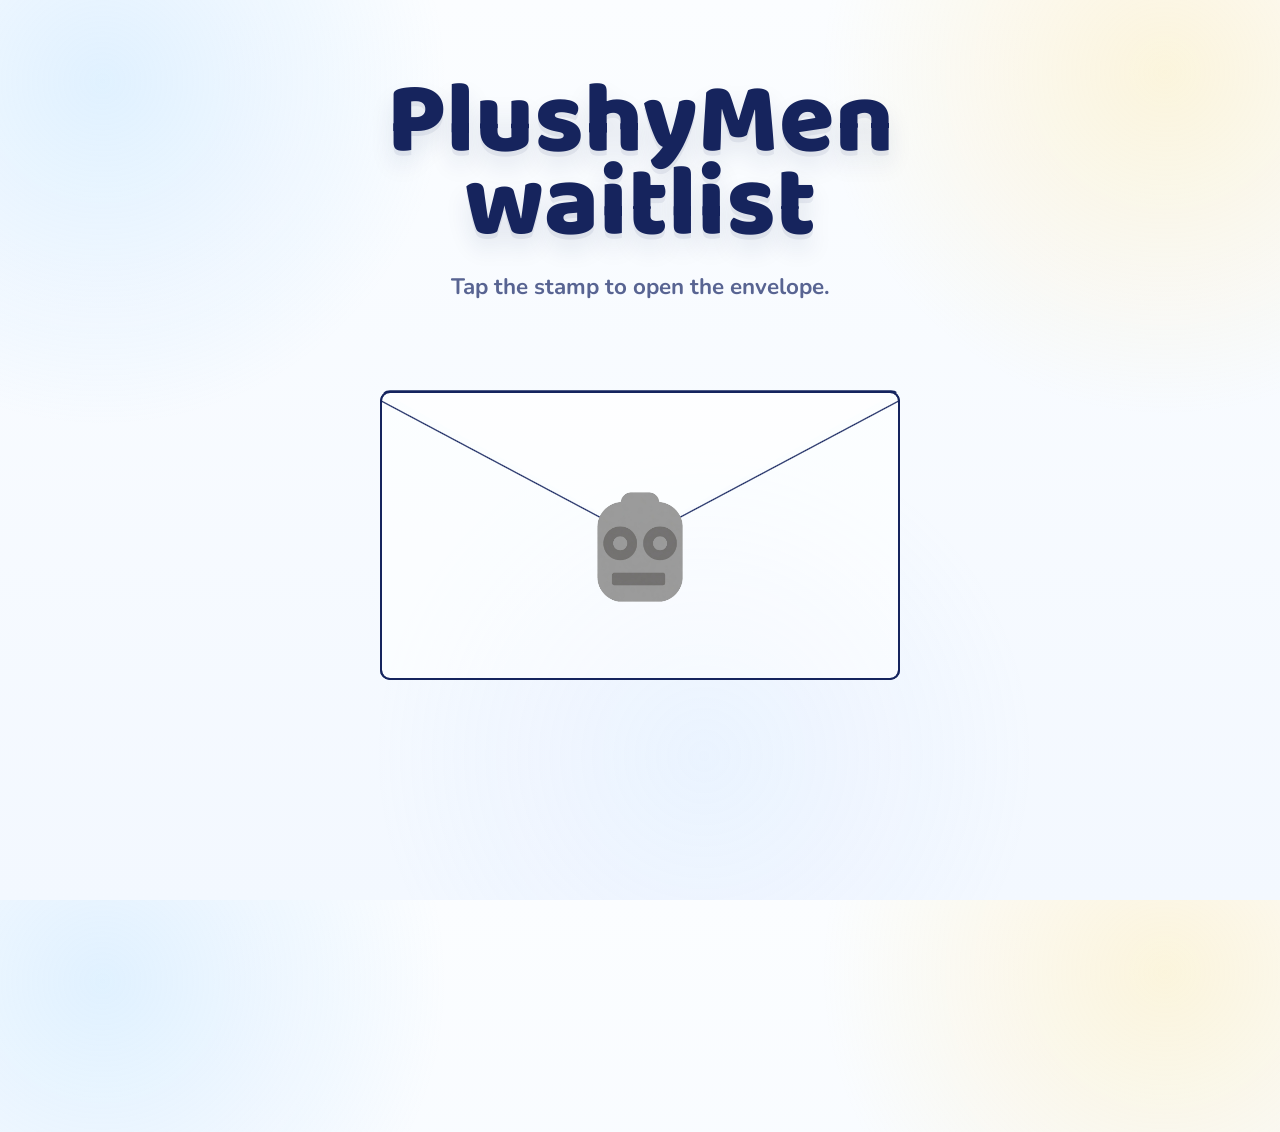
<file: index.html>
<!DOCTYPE html>
<html lang="en">
<head>
  <meta charset="UTF-8">
  <meta name="viewport" content="width=device-width, initial-scale=1.0">
  <title>PlushyMen Waitlist</title>
  <meta
    name="description"
    content="Join the PlushyMen waitlist for early access to plush LittleMen collectibles."
  >
  <link rel="preconnect" href="https://fonts.googleapis.com">
  <link rel="preconnect" href="https://fonts.gstatic.com" crossorigin>
  <link
    href="https://fonts.googleapis.com/css2?family=Baloo+2:wght@600;700;800&family=Nunito:wght@500;700;800&display=swap"
    rel="stylesheet"
  >
  <link rel="stylesheet" href="style.css">
</head>
<body class="waitlist-mode">
  <div class="ambient" aria-hidden="true">
    <span class="ambient-shape ambient-shape--block"></span>
    <span class="ambient-shape ambient-shape--capsule"></span>
    <span class="ambient-shape ambient-shape--spark"></span>
    <span class="ambient-dot ambient-dot--blue"></span>
    <span class="ambient-dot ambient-dot--yellow"></span>
    <span class="ambient-dot ambient-dot--pink"></span>
  </div>

  <main class="waitlist-page" aria-labelledby="waitlist-title">
    <section class="mail-stage" data-waitlist-stage>
      <div class="mail-copy">
        <h1 id="waitlist-title">PlushyMen waitlist</h1>
        <p>Tap the stamp to open the envelope.</p>
      </div>

      <div class="envelope" aria-live="polite">
        <div class="envelope__back"></div>
        <form class="plushy-form" data-plushy-form>
          <h2>Join the PlushyMen list</h2>

          <label class="waitlist-field">
            <span>Email</span>
            <input name="email" type="email" autocomplete="email" placeholder="you@example.com" required>
          </label>

          <fieldset class="waitlist-group">
            <legend>Would you buy Plushy LittleMen?</legend>
            <label><input type="radio" name="would_buy" value="Yes" required><span>Yes</span></label>
            <label><input type="radio" name="would_buy" value="Maybe"><span>Maybe</span></label>
          </fieldset>

          <fieldset class="waitlist-group">
            <legend>Preferred size</legend>
            <label><input type="radio" name="preferred_size" value="12 inch" required><span>12 inch</span></label>
            <label><input type="radio" name="preferred_size" value="15 inch"><span>15 inch</span></label>
            <label><input type="radio" name="preferred_size" value="20 inch"><span>20 inch</span></label>
          </fieldset>

          <fieldset class="waitlist-group">
            <legend>Price comfort</legend>
            <label><input type="radio" name="price_comfort" value="$39" required><span>$39</span></label>
            <label><input type="radio" name="price_comfort" value="$49"><span>$49</span></label>
            <label><input type="radio" name="price_comfort" value="$59"><span>$59</span></label>
            <label><input type="radio" name="price_comfort" value="$69"><span>$69</span></label>
          </fieldset>

          <label class="waitlist-field">
            <span>Favorite LittleMen character/name</span>
            <input name="favorite_character" type="text" placeholder="LittleRobot, LittleNinja, your idea...">
          </label>

          <label class="waitlist-field">
            <span>Parent/guardian email if under 18</span>
            <input name="guardian_email" type="email" autocomplete="email" placeholder="guardian@example.com">
          </label>

          <button class="button button--primary" type="submit">Submit</button>
          <p class="waitlist-note" data-waitlist-status>We will only use this for PlushyMen updates.</p>
        </form>
        <div class="envelope__front"></div>
        <button class="stamp-button" type="button" data-open-envelope aria-label="Open the PlushyMen waitlist envelope">
          <img src="assets/plushymen-stamp.png" alt="">
        </button>
      </div>
    </section>
  </main>

  <div class="app-shell">
    <header class="top-nav">
      <button class="brand-lockup" data-page-target="home" aria-label="LittleMenToys Home">
        <span class="brand-lockup__badge">
          <img data-app-logo-src="assets/littlemen-logo.png" alt="LittleMen logo">
        </span>
        <span class="brand-lockup__text">
          <strong>LittleMenToys</strong>
          <small>Collect. Pose. Fidget. Unlock.</small>
        </span>
      </button>

      <nav class="nav-pills" aria-label="Primary">
        <button class="nav-pill active" data-page-target="home">
          <span class="nav-pill__icon" data-icon="home"></span>
          <span>Home</span>
        </button>
        <button class="nav-pill" data-page-target="shop">
          <span class="nav-pill__icon" data-icon="shop"></span>
          <span>Shop</span>
        </button>
        <button class="nav-pill" data-page-target="collection">
          <span class="nav-pill__icon" data-icon="collection"></span>
          <span>Collection</span>
        </button>
        <button class="nav-pill" data-page-target="locker">
          <span class="nav-pill__icon" data-icon="locker"></span>
          <span>Locker</span>
        </button>
      </nav>

      <button class="nav-cta" data-page-target="locker">
        <span class="nav-cta__icon" data-icon="code"></span>
        <span>Open Locker</span>
      </button>
    </header>

    <main class="pages">
      <section class="page active" id="home" aria-labelledby="home-title">
        <section class="panel hero-panel">
          <div class="hero-copy">
            <span class="chip chip--blue">Premium toy app</span>
            <h1 id="home-title">Meet the LittleMen</h1>
            <p class="hero-copy__text">
              Articulated 3D printed fidget figures with huge personalities. Shop them
              individually, unlock them in your Locker, or take a chance on the Mystery Box.
            </p>
            <div class="hero-actions">
              <button class="button button--primary" data-page-target="shop">Shop LittleMen</button>
              <button class="button button--secondary" data-page-target="locker">Open Locker</button>
            </div>
            <p class="hero-copy__helper">Collect. Pose. Fidget. Unlock.</p>
          </div>

          <div class="hero-visual">
            <article class="hero-card hero-card--robot tilt-a">
              <span class="hero-card__label">Robot</span>
              <div class="hero-card__art" data-character-art="robot"></div>
            </article>
            <article class="hero-card hero-card--duck tilt-b">
              <span class="hero-card__label">Duck</span>
              <div class="hero-card__art" data-character-art="duck"></div>
            </article>
            <article class="hero-card hero-card--ninja tilt-c">
              <span class="hero-card__label">Ninja</span>
              <div class="hero-card__art" data-character-art="ninja"></div>
            </article>
            <article class="hero-card hero-card--dummy tilt-d">
              <span class="hero-card__label">Crash Dummy</span>
              <div class="hero-card__art" data-character-art="crash-dummy"></div>
            </article>
            <article class="hero-card hero-card--mystery tilt-e">
              <span class="hero-card__label">Mystery</span>
              <div class="hero-card__art" data-character-art="mystery-variant"></div>
            </article>
            <article class="hero-card hero-card--box tilt-f">
              <span class="hero-card__label">Mystery Box</span>
              <div class="hero-card__art hero-card__art--box" data-product-art="mystery-box"></div>
            </article>
          </div>
        </section>

        <section class="home-section">
          <div class="section-head section-head--row">
            <div>
              <span class="chip chip--orange">Featured LittleMen</span>
              <h2>Pick your next desk buddy.</h2>
            </div>
            <button class="ghost-button" data-page-target="shop">Browse all toys</button>
          </div>
          <div class="product-grid" id="featuredGrid"></div>
        </section>

        <section class="panel home-section">
          <div class="section-head">
            <span class="chip chip--mint">How it works</span>
            <h2>Simple, physical-to-digital collecting.</h2>
          </div>
          <div class="how-grid" id="howGrid"></div>
        </section>

        <section class="home-section split-feature">
          <article class="panel choice-card">
            <span class="chip chip--blue">Shop Individual LittleMen</span>
            <h2>Pick the exact LittleRobot you want.</h2>
            <p>Choose your favorite articulated figure and unlock it with the included code card.</p>
            <button class="button button--secondary" data-page-target="shop">Shop Figures</button>
          </article>

          <article class="panel choice-card choice-card--mystery">
            <span class="chip chip--gold">Mystery Box</span>
            <h2>Open a surprise box.</h2>
            <p>Try for a secret variant not sold individually and reveal a hidden LittleRobot.</p>
            <button class="button button--primary" data-page-target="shop">Explore Mystery Box</button>
          </article>
        </section>

        <section class="home-section">
          <div class="section-head">
            <span class="chip chip--pink">Best picks</span>
            <h2>Fan favorites on the shelf right now.</h2>
          </div>
          <div class="favorites-grid" id="favoritesGrid"></div>
        </section>

        <section class="panel cta-panel">
          <div>
            <span class="chip chip--yellow">Your collection starts here</span>
            <h2>Ready to build your LittleMen collection?</h2>
            <p>Shop figures, try the Mystery Box, and unlock every LittleRobot you bring home.</p>
          </div>
          <div class="cta-panel__actions">
            <button class="button button--primary" data-page-target="shop">Shop Toys</button>
            <button class="button button--secondary" data-page-target="locker">Open Locker</button>
          </div>
        </section>
      </section>

      <section class="page" id="shop" aria-labelledby="shop-title">
        <section class="panel shop-hero">
          <div class="shop-hero__copy">
            <div class="section-head section-head--wide">
              <span class="chip chip--orange">Shop LittleMen</span>
              <h1 id="shop-title">Shop LittleMen</h1>
              <p>Collect articulated 3D printed fidget figures made for posing, collecting, and stress relief.</p>
            </div>
            <div class="shop-hero__badges">
              <span class="mini-pill mini-pill--blue">3D Printed</span>
              <span class="mini-pill mini-pill--mint">Articulated</span>
              <span class="mini-pill mini-pill--orange">Secret Code Card</span>
              <span class="mini-pill mini-pill--purple">Mystery Box Available</span>
            </div>
          </div>
          <div class="shop-hero__visual">
            <article class="shop-mini-tile shop-mini-tile--robot">
              <div class="shop-mini-tile__art" data-character-art="robot"></div>
            </article>
            <article class="shop-mini-tile shop-mini-tile--duck">
              <div class="shop-mini-tile__art" data-character-art="duck"></div>
            </article>
            <article class="shop-mini-tile shop-mini-tile--box">
              <div class="shop-mini-tile__art" data-product-art="mystery-box"></div>
            </article>
            <article class="shop-mini-tile shop-mini-tile--mystery">
              <div class="shop-mini-tile__art" data-character-art="mystery-variant"></div>
            </article>
          </div>
        </section>
        <div class="filter-row" id="shopFilters" aria-label="Shop filters"></div>
        <div class="product-grid" id="shopGrid"></div>
      </section>

      <section class="page" id="collection" aria-labelledby="collection-title">
        <div class="section-head section-head--wide">
          <span class="chip chip--violet">LittleMen Collection</span>
          <h1 id="collection-title">LittleMen Collection</h1>
          <p>See the LittleMen lineup and discover what you still need for your shelf.</p>
        </div>

        <div class="stats-grid" id="statsGrid"></div>

        <section class="panel">
          <div class="section-head section-head--row">
            <div>
              <span class="chip chip--blue">Collection board</span>
              <h2>Owned, locked, and waiting for the shelf.</h2>
            </div>
            <div class="filter-row" id="collectionFilters" aria-label="Collection filters"></div>
          </div>
          <div class="collection-grid" id="collectionGrid"></div>
        </section>

        <section class="collection-bottom">
          <article class="panel">
            <div class="section-head">
              <span class="chip chip--charcoal">Secret Variants</span>
              <h2>Hidden Mystery Box pulls.</h2>
            </div>
            <div class="secret-grid" id="secretGrid"></div>
          </article>

          <article class="panel">
            <div class="section-head">
              <span class="chip chip--mint">Shelf view</span>
              <h2>Not owned yet</h2>
            </div>
            <div class="shelf-grid" id="shelfGrid"></div>
          </article>
        </section>
      </section>

      <section class="page" id="locker" aria-labelledby="locker-title">
        <div class="section-head section-head--wide">
          <span class="chip chip--gold">My LittleMen Locker</span>
          <h1 id="locker-title">My LittleMen Locker</h1>
          <p>Enter the code from your LittleMen package to unlock your digital collection.</p>
        </div>

        <div class="locker-layout">
          <aside class="panel unlock-panel">
            <div class="unlock-panel__head">
            <span class="unlock-panel__icon" data-icon="code"></span>
            <div>
                <h2>Unlock LittleRobot</h2>
                <p>Use your code card.</p>
            </div>
            </div>

            <label class="field-label" for="codeInput">Secret code</label>
            <div class="unlock-row">
              <input
                id="codeInput"
                class="code-input"
                type="text"
                autocomplete="off"
                spellcheck="false"
                placeholder="LMT-ROBOT-8K29"
              >
              <button id="unlockButton" class="button button--primary">Unlock LittleRobot</button>
            </div>

            <div class="unlock-actions">
              <button id="scanButton" class="ghost-button">
                <span class="ghost-button__icon" data-icon="code"></span>
                <span>Scan Code</span>
              </button>
            </div>

            <div id="lockerStatus" class="status-card" role="status" aria-live="polite">
              Your Locker is waiting.
            </div>
          </aside>

          <div class="locker-dashboard">
            <article class="panel">
              <div class="section-head section-head--row">
                <div>
                  <span class="chip chip--blue">My Unlocked LittleMen</span>
                  <h2>Unlocked and ready to pose.</h2>
                </div>
                <div class="filter-row" id="lockerFilters" aria-label="Locker filters"></div>
              </div>
              <div class="locker-grid" id="unlockedGrid"></div>
            </article>

            <div class="locker-split">
              <article class="panel">
                <div class="section-head">
                  <span class="chip chip--charcoal">Locked LittleMen</span>
                  <h2>Still waiting in the dark.</h2>
                </div>
                <div class="locker-grid locker-grid--locked" id="lockedGrid"></div>
              </article>

              <article class="panel">
                <div class="section-head">
                  <span class="chip chip--violet">Badges</span>
                  <h2>Minimal collector markers.</h2>
                </div>
                <div class="badge-grid" id="badgeGrid"></div>
              </article>
            </div>

            <article class="panel">
              <div class="section-head">
                <span class="chip chip--mint">Secret Variants</span>
                <h2>Mystery Box exclusives</h2>
              </div>
              <div class="secret-grid" id="lockerSecretGrid"></div>
            </article>
          </div>
        </div>
      </section>
    </main>

    <nav class="tab-bar" aria-label="Mobile">
      <button class="tab-bar__item active" data-page-target="home">
        <span class="tab-bar__icon" data-icon="home"></span>
        <small>Home</small>
      </button>
      <button class="tab-bar__item" data-page-target="shop">
        <span class="tab-bar__icon" data-icon="shop"></span>
        <small>Shop</small>
      </button>
      <button class="tab-bar__item" data-page-target="collection">
        <span class="tab-bar__icon" data-icon="collection"></span>
        <small>Collection</small>
      </button>
      <button class="tab-bar__item" data-page-target="locker">
        <span class="tab-bar__icon" data-icon="locker"></span>
        <small>Locker</small>
      </button>
    </nav>
  </div>

  <div id="confettiLayer" class="confetti-layer" aria-hidden="true"></div>

  <div id="unlockModal" class="unlock-modal hidden" aria-hidden="true">
    <div class="unlock-modal__card">
      <span class="chip chip--yellow">New unlock</span>
      <div id="unlockModalArt" class="unlock-modal__art"></div>
      <h2 id="unlockModalTitle">LittleRobot unlocked!</h2>
      <p id="unlockModalText">He’s now in your Locker.</p>
      <button id="closeModalButton" class="button button--primary">Awesome</button>
    </div>
  </div>

  <script src="script.js"></script>
</body>
</html>
</file>
<file: style.css>
:root {
  --bg: #f6f7fb;
  --panel: rgba(255, 255, 255, 0.97);
  --panel-soft: #fbfcff;
  --ink: #243055;
  --ink-soft: #66719a;
  --line: #32406f;
  --line-soft: rgba(50, 64, 111, 0.16);
  --blue: #78c4ff;
  --blue-soft: #e7f5ff;
  --yellow: #ffd86b;
  --yellow-soft: #fff5d3;
  --pink: #ff90b5;
  --pink-soft: #ffe6ef;
  --green: #92dda0;
  --green-soft: #e8fbe8;
  --violet: #a69bff;
  --violet-soft: #eeebff;
  --orange: #ffbb7d;
  --orange-soft: #ffefd9;
  --gold: #ffc94d;
  --gold-soft: #fff2c6;
  --turquoise: #69dfd1;
  --turquoise-soft: #dcfffa;
  --rainbow-strip: linear-gradient(90deg, #78c4ff 0%, #69dfd1 24%, #92dda0 46%, #ffd86b 68%, #ff90b5 100%);
  --charcoal: #161c33;
  --shadow: 0 24px 46px rgba(31, 44, 92, 0.1);
  --shadow-soft: 0 14px 28px rgba(31, 44, 92, 0.1);
  --radius-xl: 34px;
  --radius-lg: 26px;
  --radius-md: 20px;
  --radius-sm: 16px;
}

* {
  box-sizing: border-box;
}

html {
  scroll-behavior: smooth;
}

body {
  margin: 0;
  min-height: 100vh;
  font-family: "Nunito", sans-serif;
  color: var(--ink);
  background:
    radial-gradient(circle at 10% 8%, rgba(120, 196, 255, 0.24), transparent 18%),
    radial-gradient(circle at 84% 12%, rgba(255, 216, 107, 0.24), transparent 18%),
    radial-gradient(circle at 68% 88%, rgba(255, 144, 181, 0.18), transparent 22%),
    radial-gradient(circle at 30% 58%, rgba(105, 223, 209, 0.12), transparent 18%),
    linear-gradient(180deg, #fcfcff 0%, #f3f7ff 100%);
  overflow-x: hidden;
}

button,
input {
  font: inherit;
}

button {
  border: 0;
  background: none;
  cursor: pointer;
}

.hidden {
  display: none !important;
}

.ambient {
  position: fixed;
  inset: 0;
  pointer-events: none;
  overflow: hidden;
  z-index: 0;
}

.ambient-shape,
.ambient-dot {
  position: absolute;
  display: block;
  animation: float 8s ease-in-out infinite;
}

.ambient-shape--block {
  left: 7%;
  top: 16%;
  width: 52px;
  height: 52px;
  border: 3px solid var(--line);
  border-radius: 16px;
  background: linear-gradient(180deg, #ffffff, #dcf3ff);
  transform: rotate(-12deg);
}

.ambient-shape--capsule {
  right: 10%;
  top: 18%;
  width: 78px;
  height: 30px;
  border: 3px solid var(--line);
  border-radius: 999px;
  background: linear-gradient(90deg, var(--pink-soft) 0 34%, var(--yellow-soft) 34% 66%, var(--blue-soft) 66% 100%);
}

.ambient-shape--spark {
  right: 18%;
  bottom: 16%;
  width: 34px;
  height: 34px;
  background: linear-gradient(180deg, #fff1a4, #ffbf5f);
  clip-path: polygon(50% 0%, 62% 34%, 100% 38%, 69% 60%, 79% 100%, 50% 74%, 20% 100%, 31% 60%, 0% 38%, 38% 34%);
}

.ambient::before,
.ambient::after {
  content: "";
  position: absolute;
  inset: auto;
  pointer-events: none;
}

.ambient::before {
  left: 16%;
  top: 38%;
  width: 120px;
  height: 120px;
  border-radius: 28px;
  border: 2px dashed rgba(50, 64, 111, 0.14);
  transform: rotate(12deg);
}

.ambient::after {
  right: 12%;
  bottom: 24%;
  width: 86px;
  height: 18px;
  border-radius: 999px;
  background: rgba(120, 196, 255, 0.14);
  box-shadow: -120px -80px 0 0 rgba(255, 144, 181, 0.1), -220px 20px 0 0 rgba(146, 221, 160, 0.12);
}

.ambient-dot {
  width: 14px;
  height: 14px;
  border-radius: 999px;
}

.ambient-dot--blue {
  left: 20%;
  bottom: 18%;
  background: var(--blue);
  box-shadow: 24px -18px 0 0 rgba(146, 221, 160, 0.9), 92px 12px 0 0 rgba(255, 144, 181, 0.75);
}

.ambient-dot--yellow {
  right: 32%;
  top: 46%;
  background: var(--yellow);
  box-shadow: -56px 30px 0 0 rgba(105, 223, 209, 0.72);
}

.ambient-dot--pink {
  left: 52%;
  top: 10%;
  background: var(--pink);
  box-shadow: 50px 18px 0 0 rgba(120, 196, 255, 0.72);
}

.app-shell {
  position: relative;
  z-index: 1;
  width: min(1240px, calc(100% - 20px));
  margin: 0 auto;
  padding: 14px 0 96px;
}

.waitlist-mode .app-shell,
.waitlist-mode .confetti-layer,
.waitlist-mode .unlock-modal,
.waitlist-mode .ambient {
  display: none !important;
}

.waitlist-mode {
  background:
    radial-gradient(circle at 8% 9%, rgba(150, 208, 255, 0.26), transparent 24%),
    radial-gradient(circle at 91% 8%, rgba(255, 223, 132, 0.28), transparent 24%),
    radial-gradient(circle at 55% 84%, rgba(164, 202, 255, 0.12), transparent 32%),
    linear-gradient(180deg, #fbfdff 0%, #f3f8ff 100%);
}

.waitlist-page {
  position: relative;
  z-index: 1;
  display: grid;
  min-height: 100vh;
  place-items: start center;
  padding: clamp(48px, 9vh, 92px) 16px 40px;
}

.mail-stage {
  display: grid;
  gap: clamp(82px, 10vh, 116px);
  justify-items: center;
  width: min(980px, 100%);
}

.mail-copy {
  display: grid;
  gap: 26px;
  max-width: 760px;
  text-align: center;
  transition: opacity 180ms ease;
}

.mail-copy h1 {
  margin: 0;
  font-family: "Baloo 2", sans-serif;
  color: #16245d;
  font-size: clamp(4.45rem, 7.9vw, 7.5rem);
  font-weight: 800;
  line-height: 0.82;
  letter-spacing: 0;
  text-shadow:
    0 5px 0 rgba(22, 36, 93, 0.07),
    0 14px 24px rgba(22, 36, 93, 0.1);
}

.mail-copy p {
  margin: 0;
  color: #586492;
  font-size: clamp(1.35rem, 1.75vw, 1.7rem);
  font-weight: 700;
  line-height: 1.25;
}

.envelope {
  position: relative;
  width: min(520px, calc(100vw - 40px));
  aspect-ratio: 1.8 / 1;
  min-height: 0;
}

.envelope__back,
.envelope__front {
  position: absolute;
  inset: 0;
  border: 2.5px solid #15245e;
  border-radius: 10px;
  transition: opacity 260ms ease;
}

.envelope__back {
  background: rgba(255, 255, 255, 0.36);
  box-shadow: none;
}

.envelope__back::before {
  content: "";
  position: absolute;
  inset: -2.5px -2.5px auto;
  height: 50%;
  border: 2.5px solid #15245e;
  border-bottom: 0;
  border-radius: 10px 10px 0 0;
  background: rgba(255, 255, 255, 0.34);
  clip-path: polygon(0 0, 100% 0, 50% 100%);
}

.envelope__front {
  z-index: 3;
  overflow: hidden;
  background:
    linear-gradient(28deg, transparent calc(50% - 1.2px), #15245e 50%, transparent calc(50% + 1.2px)) left top / 50% 54% no-repeat,
    linear-gradient(-28deg, transparent calc(50% - 1.2px), #15245e 50%, transparent calc(50% + 1.2px)) right top / 50% 54% no-repeat,
    rgba(255, 255, 255, 0.2);
}

.stamp-button {
  position: absolute;
  z-index: 5;
  top: 50%;
  left: 50%;
  display: grid;
  place-items: center;
  width: clamp(78px, 8.2vw, 94px);
  height: clamp(78px, 8.2vw, 94px);
  padding: 0;
  border: 0;
  border-radius: 22px;
  background: transparent;
  box-shadow: none;
  transform: translate(-50%, -50%);
  transition: transform 160ms ease, opacity 160ms ease, filter 160ms ease;
}

.stamp-button:hover {
  filter: brightness(0.92);
  transform: translate(-50%, -54%);
}

.stamp-button img {
  display: block;
  width: 100%;
  max-width: none;
  height: auto;
  pointer-events: none;
}

.plushy-form {
  position: relative;
  z-index: 2;
  display: grid;
  gap: 14px;
  width: min(620px, calc(100% - 36px));
  margin: 0 auto;
  padding: 24px;
  border: 3px solid var(--line);
  border-radius: 28px;
  background: rgba(255, 255, 255, 0.98);
  box-shadow: 0 18px 36px rgba(31, 44, 92, 0.12);
  opacity: 0;
  transform: none;
  pointer-events: none;
  transition: opacity 180ms ease;
}

.plushy-form h2 {
  margin: 0;
  font-family: "Baloo 2", sans-serif;
  font-size: clamp(1.8rem, 4vw, 2.5rem);
  line-height: 1;
}

.waitlist-field {
  display: grid;
  gap: 7px;
  color: var(--ink);
  font-family: "Baloo 2", sans-serif;
  font-size: 1rem;
}

.waitlist-field input {
  width: 100%;
  min-height: 50px;
  padding: 12px 15px;
  border: 2px solid rgba(50, 64, 111, 0.42);
  border-radius: 14px;
  background: #fff;
  color: var(--ink);
  font-family: "Nunito", sans-serif;
  font-size: 1rem;
  outline: none;
  transition: border-color 180ms ease, box-shadow 180ms ease;
}

.waitlist-field input:focus {
  border-color: #56b8ff;
  box-shadow: 0 0 0 4px rgba(86, 184, 255, 0.16);
}

.waitlist-group {
  display: flex;
  flex-wrap: wrap;
  gap: 8px;
  margin: 0;
  padding: 0;
  border: 0;
}

.waitlist-group legend {
  width: 100%;
  margin-bottom: 2px;
  font-family: "Baloo 2", sans-serif;
  font-size: 1rem;
}

.waitlist-group label {
  position: relative;
  display: inline-flex;
}

.waitlist-group input {
  position: absolute;
  opacity: 0;
  pointer-events: none;
}

.waitlist-group span {
  display: inline-flex;
  align-items: center;
  justify-content: center;
  min-height: 42px;
  padding: 9px 13px;
  border: 2px solid rgba(50, 64, 111, 0.42);
  border-radius: 999px;
  background: #fff;
  color: var(--ink);
  font-weight: 800;
  transition: background 180ms ease, border-color 180ms ease, transform 180ms ease;
}

.waitlist-group input:checked + span {
  border-color: var(--line);
  background: linear-gradient(180deg, #fff6ce, #ffb16d);
  transform: translateY(-1px);
}

.plushy-form .button {
  width: 100%;
}

.waitlist-note {
  margin: 0;
  color: var(--ink-soft);
  text-align: center;
  font-size: 0.95rem;
  line-height: 1.4;
}

.mail-stage.is-open {
  gap: 0;
  width: min(760px, 100%);
}

.waitlist-mode.waitlist-open .waitlist-page,
.waitlist-page:has(.mail-stage.is-open) {
  padding-top: 16px;
  padding-bottom: 16px;
}

.mail-stage.is-open .mail-copy {
  position: absolute;
  opacity: 0;
  pointer-events: none;
}

.mail-stage.is-open .envelope {
  width: min(760px, calc(100vw - 24px));
  min-height: calc(100vh - 32px);
  aspect-ratio: auto;
}

.mail-stage.is-open .envelope__back,
.mail-stage.is-open .envelope__front {
  opacity: 0;
}

.mail-stage.is-open .stamp-button {
  opacity: 0;
  pointer-events: none;
  transform: translate(-50%, -50%);
}

.mail-stage.is-open .plushy-form {
  z-index: 4;
  align-content: start;
  opacity: 1;
  pointer-events: auto;
  width: min(720px, 100%);
  min-height: calc(100vh - 32px);
  transform: none;
}

.waitlist-note.success {
  color: #287847;
}

.waitlist-note.error {
  color: #b2334d;
}

.top-nav {
  position: sticky;
  top: 0;
  z-index: 12;
  display: grid;
  grid-template-columns: auto 1fr auto;
  align-items: center;
  gap: 12px;
  padding: 10px 16px 18px;
  border: 2px solid rgba(50, 64, 111, 0.1);
  border-radius: 28px;
  background: rgba(248, 250, 255, 0.68);
  box-shadow: 0 14px 28px rgba(31, 44, 92, 0.06);
  backdrop-filter: blur(18px);
}

.top-nav::after {
  content: "";
  position: absolute;
  left: 0;
  right: 0;
  bottom: 6px;
  height: 6px;
  border-radius: 999px;
  background: var(--rainbow-strip);
  opacity: 0.55;
}

.brand-lockup,
.nav-pill,
.nav-cta,
.button,
.ghost-button,
.tab-bar__item,
.filter-pill,
.chip {
  font-family: "Baloo 2", sans-serif;
}

.brand-lockup {
  display: inline-flex;
  align-items: center;
  gap: 12px;
  padding: 10px 14px;
  border: 3px solid var(--line);
  border-radius: 999px;
  background:
    radial-gradient(circle at top right, rgba(255, 144, 181, 0.2), transparent 30%),
    linear-gradient(180deg, #f3fbff, #fff4cb);
  box-shadow: var(--shadow-soft);
  text-align: left;
}

.brand-lockup__badge {
  display: grid;
  place-items: center;
  width: 62px;
  height: 62px;
  border-radius: 50%;
  background: linear-gradient(180deg, #e6f6ff, #fff4cb);
  box-shadow: inset 0 -4px 0 rgba(36, 48, 85, 0.07);
  overflow: hidden;
}

.brand-lockup__badge > * {
  display: block;
  width: 100%;
  height: 100%;
}

.brand-lockup__text {
  display: flex;
  flex-direction: column;
  line-height: 1;
}

.brand-lockup__text strong {
  font-size: 1.22rem;
}

.brand-lockup__text small {
  margin-top: 6px;
  font-size: 0.8rem;
  color: var(--ink-soft);
}

.nav-pills {
  display: none;
  justify-content: center;
  gap: 10px;
}

.nav-pill,
.nav-cta,
.button,
.ghost-button,
.filter-pill {
  display: inline-flex;
  align-items: center;
  justify-content: center;
  gap: 10px;
  min-height: 52px;
  padding: 12px 18px;
  border: 3px solid var(--line);
  border-radius: 999px;
  color: var(--ink);
  box-shadow: var(--shadow-soft);
  transition: transform 180ms ease, background 180ms ease, box-shadow 180ms ease;
}

.nav-pill,
.ghost-button,
.filter-pill {
  background: linear-gradient(180deg, #ffffff, #eef5ff);
}

.nav-cta,
.button--primary {
  background: linear-gradient(180deg, #ffd86b, #ff9e62);
  box-shadow: 0 14px 28px rgba(255, 185, 94, 0.28);
}

.button--secondary {
  background: linear-gradient(180deg, #ffffff, #dcf4ff);
  border-color: #56b8ff;
  box-shadow: 0 12px 24px rgba(86, 184, 255, 0.18);
}

.nav-pill.active,
.nav-pill:hover,
.nav-cta:hover,
.button:hover,
.ghost-button:hover,
.filter-pill:hover,
.tab-bar__item:hover,
.tab-bar__item.active {
  transform: translateY(-2px);
}

.nav-pill.active,
.filter-pill.active,
.tab-bar__item.active {
  background: linear-gradient(180deg, #ffffff, #cdeeff);
  box-shadow: 0 16px 28px rgba(120, 196, 255, 0.3);
}

.button--primary {
  position: relative;
  overflow: hidden;
}

.button--primary::before,
.nav-cta::before {
  content: "";
  position: absolute;
  inset: 0;
  background: linear-gradient(180deg, rgba(255,255,255,0.32), transparent 42%);
  pointer-events: none;
}

.nav-pill:nth-child(1) { background: linear-gradient(180deg, #ffffff, #e8f5ff); }
.nav-pill:nth-child(2) { background: linear-gradient(180deg, #ffffff, #eefde8); }
.nav-pill:nth-child(3) { background: linear-gradient(180deg, #ffffff, #efeaff); }
.nav-pill:nth-child(4) { background: linear-gradient(180deg, #ffffff, #fff2db); }

.nav-pill.active:nth-child(1) { background: linear-gradient(180deg, #dff2ff, #9fd6ff); }
.nav-pill.active:nth-child(2) { background: linear-gradient(180deg, #e6ffe6, #9ae29f); }
.nav-pill.active:nth-child(3) { background: linear-gradient(180deg, #f0e9ff, #b59fff); }
.nav-pill.active:nth-child(4) { background: linear-gradient(180deg, #fff6d4, #ffd982); }

.filter-pill[data-shop-filter="Mystery Box"],
.filter-pill[data-collection-filter="Secret Variants"],
.filter-pill[data-locker-filter="Secret Variants"] {
  background: linear-gradient(180deg, #faf2ff, #eedbff);
}

.filter-pill[data-shop-filter="Exclusive"] {
  background: linear-gradient(180deg, #fff8d6, #ffe390);
}

.filter-pill[data-shop-filter="All"],
.filter-pill[data-collection-filter="All"],
.filter-pill[data-locker-filter="All"] {
  background: linear-gradient(180deg, #eef8ff, #cfeeff);
}

.filter-pill[data-shop-filter="Best Sellers"] {
  background: linear-gradient(180deg, #fff9cf, #ffe37f);
}

.filter-pill[data-shop-filter="Figures"],
.filter-pill[data-collection-filter="Figures"],
.filter-pill[data-locker-filter="Figures"] {
  background: linear-gradient(180deg, #ebffe7, #b5ef8d);
}

.filter-pill[data-shop-filter="New"] {
  background: linear-gradient(180deg, #ffe8f2, #ffafd0);
}

.filter-pill.active[data-shop-filter="Mystery Box"],
.filter-pill.active[data-collection-filter="Secret Variants"],
.filter-pill.active[data-locker-filter="Secret Variants"] {
  background: linear-gradient(180deg, #d8c8ff, #a48eff);
  color: #fff;
}

.filter-pill.active[data-shop-filter="Exclusive"] {
  background: linear-gradient(180deg, #ffe7a6, #ffc94d);
}

.filter-pill.active[data-shop-filter="Best Sellers"] {
  background: linear-gradient(180deg, #ffe995, #ffc94d);
}

.filter-pill.active[data-shop-filter="Figures"],
.filter-pill.active[data-collection-filter="Figures"],
.filter-pill.active[data-locker-filter="Figures"] {
  background: linear-gradient(180deg, #ccffb8, #7fd86e);
}

.filter-pill.active[data-shop-filter="New"] {
  background: linear-gradient(180deg, #ffc7e2, #ff82b4);
}

.nav-pill__icon,
.nav-cta__icon,
.ghost-button__icon,
.tab-bar__icon,
.unlock-panel__icon {
  width: 24px;
  height: 24px;
  display: inline-flex;
  align-items: center;
  justify-content: center;
}

.pages {
  display: grid;
}

.page {
  display: none;
  gap: 22px;
}

.page.active {
  display: grid;
  animation: pageIn 220ms ease;
}

.panel {
  position: relative;
  overflow: hidden;
  padding: 22px;
  border: 2px solid rgba(50, 64, 111, 0.44);
  border-radius: var(--radius-xl);
  background: var(--panel);
  box-shadow: var(--shadow);
}

#shop,
#collection,
#locker {
  padding: 18px;
  border-radius: 34px;
  background:
    radial-gradient(circle at top right, rgba(120, 196, 255, 0.16), transparent 22%),
    radial-gradient(circle at bottom left, rgba(255, 216, 107, 0.12), transparent 22%),
    radial-gradient(circle at 20% 70%, rgba(255, 144, 181, 0.08), transparent 20%);
}

.panel::after {
  content: "";
  position: absolute;
  left: 16px;
  right: 16px;
  top: 0;
  height: 10px;
  border-radius: 0 0 999px 999px;
  background: var(--rainbow-strip);
  opacity: 0.75;
}

.panel::before,
.hero-card::before,
.product-card::before,
.collection-card::before,
.locker-card::before,
.badge-card::before,
.secret-card::before,
.how-card::before,
.favorite-card::before,
.stat-card::before {
  content: "";
  position: absolute;
  inset: 0;
  background:
    radial-gradient(circle at top right, rgba(255, 255, 255, 0.82), transparent 28%),
    linear-gradient(160deg, rgba(255, 255, 255, 0.12), transparent 56%);
  pointer-events: none;
}

.section-head {
  display: grid;
  gap: 8px;
}

.section-head h1,
.section-head h2,
.hero-copy h1,
.unlock-panel h2 {
  margin: 0;
  font-family: "Baloo 2", sans-serif;
  line-height: 0.94;
}

.section-head h1,
.hero-copy h1 {
  font-size: clamp(2.8rem, 7vw, 5rem);
}

.section-head h2,
.unlock-panel h2 {
  font-size: clamp(2rem, 4vw, 2.8rem);
}

.section-head p,
.hero-copy__text,
.product-card p,
.collection-card p,
.locker-card p,
.how-card p,
.favorite-card p,
.stat-card p,
.secret-card p,
.choice-card p,
.cta-panel p,
.status-card,
.unlock-actions__helper,
.brand-lockup__text small {
  color: var(--ink-soft);
  line-height: 1.5;
}

.section-head--row {
  display: flex;
  justify-content: space-between;
  align-items: flex-end;
  gap: 14px;
  flex-wrap: wrap;
}

.section-head--wide {
  padding: 4px 2px 0;
}

.chip {
  display: inline-flex;
  width: fit-content;
  align-items: center;
  min-height: 38px;
  padding: 8px 14px;
  border: 3px solid var(--line);
  border-radius: 999px;
  background: #fff;
  box-shadow: var(--shadow-soft);
  font-size: 0.92rem;
}

.chip--blue { background: var(--blue-soft); }
.chip--orange { background: var(--orange-soft); }
.chip--mint { background: var(--green-soft); }
.chip--pink { background: var(--pink-soft); }
.chip--violet { background: var(--violet-soft); }
.chip--gold { background: var(--gold-soft); }
.chip--yellow { background: var(--yellow-soft); }
.chip--charcoal { background: #1c213a; color: #fff; }

.hero-panel {
  display: grid;
  gap: 28px;
  align-items: center;
  background:
    radial-gradient(circle at 82% 18%, rgba(255, 216, 107, 0.2), transparent 22%),
    radial-gradient(circle at 14% 78%, rgba(255, 144, 181, 0.18), transparent 24%),
    radial-gradient(circle at 64% 72%, rgba(105, 223, 209, 0.14), transparent 22%),
    linear-gradient(180deg, #ffffff, #f8fbff);
}

.shop-hero {
  display: grid;
  gap: 22px;
  align-items: center;
  background:
    radial-gradient(circle at 80% 18%, rgba(166, 155, 255, 0.28), transparent 24%),
    radial-gradient(circle at 18% 80%, rgba(255, 216, 107, 0.2), transparent 26%),
    radial-gradient(circle at 54% 32%, rgba(120, 196, 255, 0.18), transparent 24%),
    linear-gradient(180deg, #f6fbff, #fff8ef);
}

.shop-hero::before {
  content: "";
  position: absolute;
  inset: 18px;
  border-radius: 28px;
  background:
    radial-gradient(circle at 22% 22%, rgba(120, 196, 255, 0.12), transparent 18%),
    radial-gradient(circle at 78% 76%, rgba(255, 144, 181, 0.1), transparent 18%);
  pointer-events: none;
}

.shop-hero__badges {
  display: flex;
  flex-wrap: wrap;
  gap: 10px;
  margin-top: 14px;
}

.shop-hero__visual {
  position: relative;
  min-height: 280px;
}

.shop-mini-tile {
  position: absolute;
  display: grid;
  place-items: center;
  width: 148px;
  height: 148px;
  border-radius: 32px;
  border: 2px solid rgba(50, 64, 111, 0.42);
  box-shadow: 0 20px 28px rgba(31, 44, 92, 0.16);
}

.shop-mini-tile__art {
  display: grid;
  place-items: center;
  width: 100%;
  height: 100%;
}

.shop-mini-tile--robot {
  left: 0;
  top: 30px;
  background: linear-gradient(180deg, #def3ff, #7fcaff);
  transform: rotate(-8deg);
}

.shop-mini-tile--duck {
  left: 104px;
  top: 132px;
  background: linear-gradient(180deg, #fff3a6, #ffcf5d);
  transform: rotate(9deg);
}

.shop-mini-tile--box {
  right: 18px;
  top: 12px;
  background: linear-gradient(180deg, #f7e7ff, #c6a7ff);
  transform: rotate(5deg);
}

.shop-mini-tile--mystery {
  right: 92px;
  bottom: 0;
  background: linear-gradient(180deg, #2a3155, #101522);
  box-shadow: 0 0 0 2px rgba(166, 155, 255, 0.24), 0 20px 28px rgba(31, 44, 92, 0.24);
  transform: rotate(-6deg);
}

.hero-panel::after {
  content: "";
  position: absolute;
  inset: 0;
  padding: 3px;
  border-radius: inherit;
  background: linear-gradient(135deg, #78c4ff, #69dfd1, #ffd86b, #ff90b5, #a69bff);
  -webkit-mask: linear-gradient(#fff 0 0) content-box, linear-gradient(#fff 0 0);
  -webkit-mask-composite: xor;
          mask-composite: exclude;
  opacity: 0.95;
  pointer-events: none;
}

.hero-copy__text {
  max-width: 34rem;
  margin: 14px 0 0;
  font-size: 1.05rem;
}

.hero-copy__helper {
  margin: 16px 0 0;
  font-weight: 800;
}

.hero-actions,
.cta-panel__actions,
.unlock-actions {
  display: flex;
  flex-wrap: wrap;
  gap: 12px;
}

.hero-visual {
  position: relative;
  min-height: 460px;
}

.hero-card {
  position: absolute;
  width: 178px;
  min-height: 228px;
  padding: 14px;
  border: 3px solid var(--line);
  border-radius: 28px;
  background: #fff;
  box-shadow: var(--shadow);
  transition: transform 180ms ease;
}

.hero-card:hover {
  transform: translateY(-8px);
}

.hero-card__label {
  display: inline-flex;
  min-height: 32px;
  padding: 6px 10px;
  border: 3px solid var(--line);
  border-radius: 999px;
  background: rgba(255, 255, 255, 0.92);
  font-family: "Baloo 2", sans-serif;
  font-size: 0.86rem;
}

.hero-card__art,
.product-art,
.card-art,
.unlock-modal__art {
  display: grid;
  place-items: center;
}

.littlemen-asset {
  display: block;
  width: auto;
  height: auto;
  max-width: 100%;
  max-height: 100%;
  object-fit: contain;
  filter: drop-shadow(0 12px 18px rgba(36, 48, 85, 0.12));
}

.brand-lockup__badge .littlemen-asset {
  max-width: 60px;
  max-height: 60px;
  transform: scale(1.08);
  filter: drop-shadow(0 6px 10px rgba(36, 48, 85, 0.18)) contrast(1.04);
}

.brand-lockup__badge img {
  width: 100%;
  height: 100%;
  border-radius: 50%;
  object-fit: cover;
  object-position: center;
}

.hero-card__art .littlemen-asset,
.shop-mini-tile__art .littlemen-asset {
  max-width: 150px;
  max-height: 150px;
}

.product-art .littlemen-asset,
.card-art .littlemen-asset {
  max-width: 220px;
  max-height: 250px;
}

.unlock-modal__art .littlemen-asset {
  max-width: 150px;
  max-height: 150px;
}

.hero-card__art {
  height: 150px;
  margin-top: 12px;
}

.hero-card__art--box {
  height: 146px;
}

.hero-card--robot { background: radial-gradient(circle at top right, rgba(120, 196, 255, 0.34), transparent 30%), linear-gradient(180deg, #ffffff, #e7f5ff); }
.hero-card--duck { background: radial-gradient(circle at top right, rgba(255, 187, 125, 0.38), transparent 30%), linear-gradient(180deg, #fffef7, #fff1bc); }
.hero-card--ninja { background: radial-gradient(circle at top right, rgba(166, 155, 255, 0.38), transparent 30%), linear-gradient(180deg, #ffffff, #edeaff); }
.hero-card--dummy { background: radial-gradient(circle at top right, rgba(255, 189, 107, 0.38), transparent 30%), linear-gradient(180deg, #ffffff, #ffe9cb); }
.hero-card--mystery { background: linear-gradient(180deg, #212643, #111624); color: #fff; box-shadow: 0 0 0 3px rgba(166, 155, 255, 0.35), 0 18px 34px rgba(36, 48, 85, 0.24); }
.hero-card--box { background: radial-gradient(circle at top right, rgba(255, 201, 77, 0.3), transparent 28%), linear-gradient(180deg, #fbf4ff, #f3dcff); }
.hero-card--mystery .hero-card__label { background: rgba(21, 27, 46, 0.9); color: #fff; }
.hero-card--box .hero-card__label { background: linear-gradient(180deg, #fff6d3, #ffd66c); }
.hero-card--mystery .hero-card__art {
  filter: drop-shadow(0 0 10px rgba(120, 196, 255, 0.24)) drop-shadow(0 0 16px rgba(255, 144, 181, 0.18));
}

.tilt-a { left: 0; top: 38px; transform: rotate(-8deg); }
.tilt-b { left: 82px; top: 156px; transform: rotate(8deg); }
.tilt-c { left: 162px; top: 22px; transform: rotate(-2deg); }
.tilt-d { right: 92px; top: 130px; transform: rotate(7deg); }
.tilt-e { right: 0; top: 22px; transform: rotate(5deg); }
.tilt-f { right: 28px; bottom: 2px; transform: rotate(-4deg); }

.home-section {
  display: grid;
  gap: 18px;
  padding: 18px;
  border-radius: 30px;
}

#home .home-section:nth-of-type(2) {
  background: linear-gradient(180deg, rgba(232, 245, 255, 0.88), rgba(255, 255, 255, 0.9));
}

#home .home-section:nth-of-type(3) {
  background: linear-gradient(180deg, rgba(255, 249, 210, 0.88), rgba(255, 255, 255, 0.92));
}

#home .home-section:nth-of-type(4) {
  background: linear-gradient(180deg, rgba(255, 233, 247, 0.86), rgba(244, 236, 255, 0.9));
}

#home .home-section:nth-of-type(5) {
  background: linear-gradient(180deg, rgba(233, 255, 247, 0.9), rgba(255, 255, 255, 0.92));
}

.filter-row {
  display: flex;
  flex-wrap: wrap;
  gap: 10px;
}

.split-feature,
.collection-bottom,
.locker-split,
.locker-layout {
  display: grid;
  gap: 18px;
}

.choice-card--mystery {
  background:
    radial-gradient(circle at top right, rgba(255, 201, 77, 0.18), transparent 26%),
    linear-gradient(180deg, #fff7ff, #f7e1ff);
}

.collection-bottom > .panel:first-child {
  background: linear-gradient(180deg, #f7efff, #ffffff);
}

.collection-bottom > .panel:last-child {
  background: linear-gradient(180deg, #edfbff, #ffffff);
}

.product-grid,
.favorites-grid,
.how-grid,
.stats-grid,
.collection-grid,
.secret-grid,
.shelf-grid,
.locker-grid,
.badge-grid {
  display: grid;
  gap: 16px;
}

#shop .product-grid,
#collection .collection-grid,
#locker .locker-grid {
  padding: 12px;
  border-radius: 30px;
  background:
    linear-gradient(180deg, rgba(255,255,255,0.46), rgba(255,255,255,0.24)),
    radial-gradient(circle at top left, rgba(120, 196, 255, 0.16), transparent 22%),
    radial-gradient(circle at bottom right, rgba(105, 223, 209, 0.12), transparent 24%),
    radial-gradient(circle at 24% 70%, rgba(255, 216, 107, 0.08), transparent 18%);
}

.product-card,
.favorite-card,
.how-card,
.stat-card,
.collection-card,
.locker-card,
.secret-card,
.badge-card {
  position: relative;
  overflow: hidden;
  padding: 18px;
  border: 3px solid var(--line);
  border-radius: 26px;
  background: linear-gradient(180deg, #ffffff, #f8fbff);
  box-shadow: 0 18px 28px rgba(31, 44, 92, 0.12);
  transition: transform 180ms ease;
}

.product-card {
  min-height: 520px;
  border-color: rgba(50, 64, 111, 0.34);
  padding: 20px;
}

.product-card::after,
.favorite-card::after,
.how-card::after,
.stat-card::after,
.collection-card::after,
.locker-card::after,
.secret-card::after,
.badge-card::after {
  content: "";
  position: absolute;
  left: 0;
  right: 0;
  top: 0;
  height: 14px;
  background: var(--card-strip, linear-gradient(90deg, #e7f5ff, #ffffff));
}

.product-card:hover,
.favorite-card:hover,
.collection-card:hover,
.locker-card:hover,
.how-card:hover,
.secret-card:hover,
.badge-card:hover {
  transform: translateY(-4px);
}

.product-card__top,
.favorite-card__top,
.collection-card__top,
.locker-card__top {
  display: flex;
  justify-content: space-between;
  align-items: flex-start;
  gap: 10px;
}

.product-card h3,
.favorite-card h3,
.how-card h3,
.stat-card h3,
.collection-card h3,
.locker-card h3,
.secret-card h3,
.badge-card h3 {
  margin: 0;
  font-family: "Baloo 2", sans-serif;
  font-size: 1.5rem;
  line-height: 1;
}

.product-card__price,
.stat-card__value {
  font-family: "Baloo 2", sans-serif;
  font-size: 1.72rem;
  line-height: 1;
}

.product-art,
.card-art {
  min-height: 228px;
  margin: 14px 0;
  border: 2px solid rgba(50, 64, 111, 0.26);
  border-radius: 28px;
  background:
    radial-gradient(circle at top right, rgba(255,255,255,0.65), transparent 32%),
    linear-gradient(180deg, #ffffff, #f2f7ff);
  box-shadow: inset 0 -8px 0 rgba(36, 48, 85, 0.06);
}

.product-card .product-art,
.favorite-card .card-art {
  min-height: 290px;
}

.product-card .hero-actions {
  margin-top: auto;
}

.product-card--mystery-box .product-art,
.hero-card--box .hero-card__art,
.secret-card .card-art {
  background:
    radial-gradient(circle at top right, rgba(255, 201, 77, 0.34), transparent 26%),
    linear-gradient(180deg, #faf0ff, #f3dcff);
}

.product-card--mystery-box {
  background:
    radial-gradient(circle at top right, rgba(255, 201, 77, 0.18), transparent 24%),
    linear-gradient(180deg, #faf1ff, #f6e2ff);
  --card-strip: linear-gradient(90deg, #a69bff, #ffd86b, #ffb95e);
}

.product-card--mystery-box::before {
  content: "";
  position: absolute;
  right: 16px;
  top: 48px;
  width: 90px;
  height: 120px;
  border-radius: 24px;
  background: radial-gradient(circle at 50% 18%, rgba(255, 216, 107, 0.22), transparent 30%), linear-gradient(180deg, rgba(25, 30, 48, 0.22), rgba(25, 30, 48, 0.02));
  filter: blur(0.2px);
  opacity: 0.65;
}

.product-card--robot {
  background: linear-gradient(180deg, #edf8ff, #d6efff);
}

.product-card--robot .product-art {
  background: radial-gradient(circle at top right, rgba(255,255,255,0.74), transparent 28%), linear-gradient(180deg, #d5eeff, #8ecfff);
}

.product-card--duck {
  background: linear-gradient(180deg, #fff9dd, #ffeeb8);
}

.product-card--duck .product-art {
  background: radial-gradient(circle at top right, rgba(255,255,255,0.74), transparent 28%), linear-gradient(180deg, #ffeeb0, #ffca68);
}

.product-card--crash-dummy {
  background: linear-gradient(180deg, #fff5df, #ffe5ba);
}

.product-card--crash-dummy .product-art {
  background: radial-gradient(circle at top right, rgba(255,255,255,0.74), transparent 28%), linear-gradient(180deg, #ffd989, #ffb45e);
}

.product-card--ninja {
  background: linear-gradient(180deg, #f2edff, #e5dcff);
}

.product-card--ninja .product-art {
  background: radial-gradient(circle at top right, rgba(255,255,255,0.24), transparent 24%), linear-gradient(180deg, #4b4478, #1a2038);
}

.product-card--skeleton {
  background: linear-gradient(180deg, #f3f5fb, #e6ebf5);
}

.product-card--skeleton .product-art {
  background: radial-gradient(circle at top right, rgba(255,255,255,0.24), transparent 24%), linear-gradient(180deg, #43495f, #1f2537);
}

.product-card--alien {
  background: linear-gradient(180deg, #efffeb, #d7f7d1);
}

.product-card--alien .product-art {
  background: radial-gradient(circle at top right, rgba(255,255,255,0.58), transparent 24%), linear-gradient(180deg, #d9ffe0, #7fdcb4);
}

.product-card--astronaut {
  background: linear-gradient(180deg, #edf8ff, #ddf0ff);
}

.product-card--astronaut .product-art {
  background: radial-gradient(circle at top right, rgba(255,255,255,0.82), transparent 24%), linear-gradient(180deg, #ffffff, #9ad5ff);
}

.product-card--reptile {
  background: linear-gradient(180deg, #efffe5, #dff7c9);
}

.product-card--reptile .product-art {
  background: radial-gradient(circle at top right, rgba(255,255,255,0.58), transparent 24%), linear-gradient(180deg, #d9ffb7, #8add72);
}

.product-card--boxer {
  background: linear-gradient(180deg, #fff0ee, #ffe0db);
}

.product-card--boxer .product-art {
  background: radial-gradient(circle at top right, rgba(255,255,255,0.72), transparent 24%), linear-gradient(180deg, #ffd2cb, #9ec4ff);
}

.product-card--exclusive-robot {
  background: linear-gradient(180deg, #fffbe8, #fff0c5);
}

.product-card--exclusive-robot .product-art {
  background: radial-gradient(circle at top right, rgba(255,255,255,0.82), transparent 24%), linear-gradient(180deg, #fff6cd, #ffd15d);
}

.product-card--vigilante-hero {
  background: linear-gradient(180deg, #f4f6ff, #e6edff);
}

.product-card--vigilante-hero .product-art {
  background: radial-gradient(circle at top right, rgba(255,255,255,0.72), transparent 24%), linear-gradient(180deg, #e4e8ff, #91b0ff);
}

.product-card--skeleton-pirate {
  background: linear-gradient(180deg, #f4f2ff, #ebe5ff);
}

.product-card--skeleton-pirate .product-art {
  background: radial-gradient(circle at top right, rgba(255,255,255,0.24), transparent 24%), linear-gradient(180deg, #544d73, #1d2237);
}

.product-card--secret .product-art,
.collection-card--locked .card-art,
.locker-card--locked .card-art,
.secret-card--hidden .card-art,
.shelf-card .card-art {
  background: linear-gradient(180deg, #1f2540, #101420);
}

.product-card--exclusive {
  border-color: #b98700;
  background: linear-gradient(180deg, #fffefa, #fff2ca);
  --card-strip: linear-gradient(90deg, #fff5bd, #ffcf54, #fff0bf);
}

.product-card--secret,
.collection-card--locked,
.locker-card--locked,
.secret-card--hidden,
.shelf-card {
  background: linear-gradient(180deg, #202641, #101522);
  color: #fff;
}

.collection-card--locked,
.locker-card--locked,
.secret-card--hidden,
.shelf-card {
  box-shadow: 0 0 0 2px rgba(166, 155, 255, 0.2), 0 18px 28px rgba(31, 44, 92, 0.22);
}

.product-card {
  --card-strip: linear-gradient(90deg, #dff3ff, #ffffff);
}

.product-card:nth-child(4n + 1),
.favorite-card:nth-child(4n + 1) {
  --card-strip: linear-gradient(90deg, #dff3ff, #8fd0ff);
}

.product-card:nth-child(4n + 2),
.favorite-card:nth-child(4n + 2) {
  --card-strip: linear-gradient(90deg, #fff0ba, #ffca6a);
}

.product-card:nth-child(4n + 3),
.favorite-card:nth-child(4n + 3) {
  --card-strip: linear-gradient(90deg, #efe7ff, #b7a4ff);
}

.product-card:nth-child(4n + 4),
.favorite-card:nth-child(4n + 4) {
  --card-strip: linear-gradient(90deg, #dcfff6, #6ee0cc);
}

.favorite-card {
  background: linear-gradient(180deg, #ffffff, #f7fbff);
}

.favorite-card:nth-child(1) { background: linear-gradient(180deg, #eef8ff, #ffffff); }
.favorite-card:nth-child(2) { background: linear-gradient(180deg, #fff9dc, #ffffff); }
.favorite-card:nth-child(3) { background: linear-gradient(180deg, #fff2de, #ffffff); }
.favorite-card:nth-child(4) { background: linear-gradient(180deg, #f0ecff, #ffffff); }

.favorite-card .card-art {
  background:
    radial-gradient(circle at top right, rgba(255, 255, 255, 0.76), transparent 28%),
    linear-gradient(180deg, #ffffff, #eff7ff);
}

.product-card--secret p,
.collection-card--locked p,
.locker-card--locked p,
.secret-card--hidden p,
.shelf-card p,
.badge-card--locked p {
  color: rgba(255, 255, 255, 0.74);
}

.mini-pill,
.status-pill {
  display: inline-flex;
  min-height: 34px;
  align-items: center;
  justify-content: center;
  gap: 6px;
  padding: 6px 12px;
  border: 3px solid var(--line);
  border-radius: 999px;
  font-family: "Baloo 2", sans-serif;
  background: #fff;
  font-size: 0.84rem;
}

.mini-pill--blue { background: var(--blue-soft); }
.mini-pill--gold { background: var(--gold-soft); }
.mini-pill--orange { background: var(--orange-soft); }
.mini-pill--mint { background: var(--green-soft); }
.mini-pill--pink { background: var(--pink-soft); }
.mini-pill--charcoal { background: #1b2139; color: #fff; }
.mini-pill--purple { background: #efe7ff; }
.mini-pill--turquoise { background: var(--turquoise-soft); }

.mini-pill {
  box-shadow: 0 8px 16px rgba(31, 44, 92, 0.1);
}

.status-pill--owned {
  background: var(--green-soft);
}

.status-pill--locked {
  background: #1b2139;
  color: #fff;
}

.stats-grid {
  grid-template-columns: repeat(2, minmax(0, 1fr));
}

.stat-card:nth-child(1) {
  background: linear-gradient(180deg, #eef8ff, #ffffff);
  --card-strip: linear-gradient(90deg, #78c4ff, #c8ebff);
}

.stat-card:nth-child(2) {
  background: linear-gradient(180deg, #eefdee, #ffffff);
  --card-strip: linear-gradient(90deg, #92dda0, #d9f7de);
}

.stat-card:nth-child(3) {
  background: linear-gradient(180deg, #f4ebff, #ffffff);
  --card-strip: linear-gradient(90deg, #a69bff, #e5dfff);
}

.stat-card:nth-child(4) {
  background: linear-gradient(180deg, #fff7df, #ffffff);
  --card-strip: linear-gradient(90deg, #ffcb4d, #1d233a);
}

.shelf-card {
  padding: 14px;
}

.shelf-card .card-art {
  min-height: 180px;
}

.unlock-panel__head {
  display: flex;
  align-items: center;
  gap: 12px;
}

.unlock-panel {
  background:
    radial-gradient(circle at top right, rgba(255, 201, 77, 0.22), transparent 24%),
    radial-gradient(circle at bottom left, rgba(166, 155, 255, 0.18), transparent 28%),
    linear-gradient(180deg, #fffdf9, #f7f3ff);
}

.unlock-panel::after {
  content: "";
  position: absolute;
  inset: 0;
  padding: 3px;
  border-radius: inherit;
  background: linear-gradient(135deg, #a69bff, #ffd86b, #69dfd1);
  -webkit-mask: linear-gradient(#fff 0 0) content-box, linear-gradient(#fff 0 0);
  -webkit-mask-composite: xor;
          mask-composite: exclude;
  pointer-events: none;
}

.field-label {
  display: block;
  margin: 18px 0 10px;
  font-weight: 800;
}

.unlock-row {
  display: grid;
  gap: 10px;
}

.code-input {
  min-height: 58px;
  padding: 14px 16px;
  border: 3px solid var(--line);
  border-radius: 18px;
  background: linear-gradient(180deg, #ffffff, #fff7e8);
  outline: none;
  text-transform: uppercase;
  box-shadow: inset 0 -6px 0 rgba(36, 48, 85, 0.06);
}

.code-input:focus {
  border-color: var(--pink);
}

.unlock-actions {
  margin-top: 12px;
  align-items: center;
}

.status-card {
  margin-top: 16px;
  padding: 14px;
  border: 3px dashed var(--line);
  border-radius: 18px;
  background: #fffef8;
  font-weight: 800;
}

.status-card.success {
  background: linear-gradient(180deg, #fff5cb, #dffde6);
}

.status-card.error {
  background: linear-gradient(180deg, #ffe7e7, #fff3d6);
}

.locker-dashboard {
  display: grid;
  gap: 18px;
}

.locker-dashboard > .panel:nth-child(1) {
  background: linear-gradient(180deg, #eef8ff, #ffffff);
}

.locker-dashboard > .panel:nth-child(2) > .panel:first-child,
.locker-split > .panel:first-child {
  background: linear-gradient(180deg, #f6f1ff, #ffffff);
}

.locker-split > .panel:last-child {
  background: linear-gradient(180deg, #f1fffb, #ffffff);
}

.locker-grid:empty::before {
  content: "";
  display: none;
}

.empty-locker {
  display: grid;
  place-items: center;
  min-height: 220px;
  padding: 18px;
  border: 3px dashed var(--line-soft);
  border-radius: 24px;
  background: linear-gradient(180deg, #ffffff, #f4f7ff);
  text-align: center;
}

.empty-locker h3 {
  margin: 0 0 6px;
  font-family: "Baloo 2", sans-serif;
  font-size: 1.7rem;
}

.badge-card {
  display: grid;
  gap: 10px;
  background: linear-gradient(180deg, #ffffff, #f7fbff);
  --card-strip: linear-gradient(90deg, #a69bff, #ffd86b);
}

.badge-card__icon {
  width: 50px;
  height: 50px;
  display: inline-flex;
  align-items: center;
  justify-content: center;
}

.badge-card--locked {
  background: linear-gradient(180deg, #f5f7ff, #edf2ff);
  --card-strip: linear-gradient(90deg, #dbe4ff, #f1f5ff);
}

.tab-bar {
  position: fixed;
  left: 10px;
  right: 10px;
  bottom: 10px;
  z-index: 20;
  display: grid;
  grid-template-columns: repeat(4, minmax(0, 1fr));
  gap: 8px;
  padding: 10px;
  border: 3px solid var(--line);
  border-radius: 28px;
  background: rgba(255, 255, 255, 0.96);
  box-shadow: 0 22px 34px rgba(31, 44, 92, 0.16);
  backdrop-filter: blur(18px);
}

.tab-bar::before {
  content: "";
  position: absolute;
  left: 10px;
  right: 10px;
  top: 8px;
  height: 6px;
  border-radius: 999px;
  background: var(--rainbow-strip);
  opacity: 0.8;
}

.tab-bar__item {
  display: grid;
  place-items: center;
  gap: 4px;
  min-height: 58px;
  padding: 8px 4px;
  border: 3px solid transparent;
  border-radius: 20px;
  color: var(--ink);
}

.tab-bar__item.active {
  color: #1b2a4b;
  box-shadow: inset 0 0 0 2px rgba(120, 196, 255, 0.18);
}

.tab-bar__item small {
  font-size: 0.74rem;
  line-height: 1;
}

.unlock-modal {
  position: fixed;
  inset: 0;
  z-index: 30;
  display: grid;
  place-items: center;
  padding: 18px;
  background: rgba(17, 23, 42, 0.48);
  backdrop-filter: blur(8px);
}

.unlock-modal__card {
  width: min(420px, 100%);
  padding: 24px;
  border: 3px solid var(--line);
  border-radius: 30px;
  background:
    radial-gradient(circle at top right, rgba(255, 216, 107, 0.22), transparent 24%),
    linear-gradient(180deg, #ffffff, #f6fbff);
  box-shadow: 0 30px 60px rgba(20, 34, 72, 0.18);
  text-align: center;
}

.cta-panel {
  background:
    radial-gradient(circle at top right, rgba(120, 196, 255, 0.24), transparent 24%),
    radial-gradient(circle at bottom left, rgba(255, 144, 181, 0.2), transparent 26%),
    linear-gradient(180deg, #ffffff, #f8fbff);
}

.unlock-modal__art {
  width: 130px;
  height: 130px;
  margin: 16px auto;
}

.unlock-modal__card h2 {
  margin: 0;
  font-family: "Baloo 2", sans-serif;
  font-size: 2.1rem;
  line-height: 0.92;
}

.unlock-modal__card p {
  margin: 8px 0 18px;
  color: var(--ink-soft);
}

.confetti-layer {
  position: fixed;
  inset: 0;
  overflow: hidden;
  pointer-events: none;
  z-index: 25;
}

.confetti-piece {
  position: absolute;
  top: -8%;
  width: 14px;
  height: 22px;
  border-radius: 4px;
  animation: confettiFall 1200ms linear forwards;
}

.icon-svg {
  width: 100%;
  height: 100%;
  display: block;
  color: currentColor;
}

.nav-pill__icon .icon-svg,
.nav-cta__icon .icon-svg,
.ghost-button__icon .icon-svg,
.tab-bar__icon .icon-svg,
.unlock-panel__icon .icon-svg {
  width: 24px;
  height: 24px;
}

.littleman,
.mini-littleman,
.mystery-box {
  position: relative;
  display: block;
}

.littleman {
  width: 124px;
  height: 176px;
  filter: drop-shadow(0 10px 16px rgba(36, 48, 85, 0.08));
}

.product-art .littleman,
.card-art .littleman {
  transform: scale(1.15);
}

.hero-card__art .littleman,
.shop-mini-tile__art .littleman {
  transform: scale(1.02);
}

.mini-littleman {
  width: 22px;
  height: 26px;
}

.littleman__peg,
.littleman__head,
.littleman__neck,
.littleman__neck-ring,
.littleman__torso,
.littleman__arm,
.littleman__forearm,
.littleman__leg,
.littleman__shin,
.littleman__joint,
.littleman__beak,
.littleman__visor,
.littleman__band,
.littleman__tail,
.littleman__glove,
.littleman__cape,
.littleman__hat,
.littleman__detail,
.mini-littleman__head,
.mini-littleman__neck,
.mini-littleman__torso {
  position: absolute;
  display: block;
}

.littleman__peg {
  top: 2px;
  left: 50%;
  width: 14px;
  height: 10px;
  transform: translateX(-50%);
  border: 3px solid var(--line);
  border-radius: 8px 8px 4px 4px;
  background: var(--body, #dfe4ee);
}

.littleman__head {
  top: 8px;
  left: 50%;
  width: 62px;
  height: 44px;
  transform: translateX(-50%);
  border: 3px solid var(--line);
  border-radius: 10px;
  background:
    repeating-linear-gradient(180deg, rgba(255, 255, 255, 0.12) 0 2px, rgba(255,255,255,0) 2px 4px),
    var(--body, #dfe4ee);
  box-shadow: inset 0 -4px 0 rgba(36, 48, 85, 0.06);
}

.littleman__head::before,
.littleman__head::after {
  content: "";
  position: absolute;
  top: 14px;
  width: 7px;
  height: 7px;
  border-radius: 999px;
  background: var(--face, #27355d);
}

.littleman__head::before { left: 14px; }
.littleman__head::after { right: 14px; }

.littleman__detail {
  top: 28px;
  left: 50%;
  width: 18px;
  height: 4px;
  transform: translateX(-50%);
  border-radius: 999px;
  background: var(--face, #27355d);
}

.littleman__neck {
  top: 53px;
  left: 50%;
  width: 12px;
  height: 12px;
  transform: translateX(-50%);
  border: 3px solid var(--line);
  border-radius: 999px;
  background: var(--joint-fill, #f9fbff);
}

.littleman__torso {
  top: 66px;
  left: 50%;
  width: 56px;
  height: 44px;
  transform: translateX(-50%);
  border: 3px solid var(--line);
  border-radius: 8px;
  background:
    repeating-linear-gradient(180deg, rgba(255, 255, 255, 0.12) 0 2px, rgba(255,255,255,0) 2px 4px),
    var(--body, #dfe4ee);
  box-shadow: inset 0 -4px 0 rgba(36, 48, 85, 0.06);
}

.littleman__arm,
.littleman__forearm,
.littleman__leg,
.littleman__shin {
  width: 13px;
  border: 3px solid var(--line);
  border-radius: 8px;
  background:
    repeating-linear-gradient(180deg, rgba(255, 255, 255, 0.12) 0 2px, rgba(255,255,255,0) 2px 4px),
    var(--limb, var(--body, #dfe4ee));
}

.littleman__arm {
  top: 72px;
  height: 30px;
}

.littleman__forearm {
  top: 104px;
  height: 24px;
}

.littleman__leg {
  top: 114px;
  height: 24px;
}

.littleman__shin {
  top: 142px;
  height: 24px;
}

.littleman__arm--left,
.littleman__forearm--left { left: 12px; }
.littleman__arm--right,
.littleman__forearm--right { right: 12px; }
.littleman__leg--left,
.littleman__shin--left { left: 36px; }
.littleman__leg--right,
.littleman__shin--right { right: 36px; }

.littleman__joint {
  width: 12px;
  height: 12px;
  border: 3px solid var(--line);
  border-radius: 999px;
  background: var(--joint-fill, #f9fbff);
}

.littleman__joint--shoulder-left { top: 74px; left: 22px; }
.littleman__joint--shoulder-right { top: 74px; right: 22px; }
.littleman__joint--elbow-left { top: 102px; left: 22px; }
.littleman__joint--elbow-right { top: 102px; right: 22px; }
.littleman__joint--hip-left { top: 112px; left: 40px; }
.littleman__joint--hip-right { top: 112px; right: 40px; }
.littleman__joint--knee-left { top: 138px; left: 40px; }
.littleman__joint--knee-right { top: 138px; right: 40px; }

.littleman__beak {
  top: 24px;
  left: 50%;
  width: 24px;
  height: 10px;
  transform: translateX(-50%);
  border: 3px solid var(--line);
  border-radius: 8px;
  background: #ffab5c;
}

.littleman__visor {
  top: 20px;
  left: 50%;
  width: 36px;
  height: 14px;
  transform: translateX(-50%);
  border: 3px solid var(--line);
  border-radius: 10px;
  background: linear-gradient(180deg, #a4e6ff, #63b8ff);
}

.littleman__band {
  top: 18px;
  left: 50%;
  width: 54px;
  height: 10px;
  transform: translateX(-50%);
  border-radius: 999px;
  background: #ff5d5d;
}

.littleman__tail {
  top: 94px;
  right: -4px;
  width: 24px;
  height: 12px;
  border: 3px solid var(--line);
  border-radius: 999px;
  background: var(--accent, #7acf69);
  transform: rotate(-18deg);
}

.littleman__glove {
  top: 108px;
  width: 20px;
  height: 20px;
  border: 3px solid var(--line);
  border-radius: 999px;
  background: #ff5e59;
}

.littleman__glove--left { left: 4px; }
.littleman__glove--right { right: 4px; }

.littleman__cape {
  top: 66px;
  left: 50%;
  width: 30px;
  height: 52px;
  transform: translateX(-50%);
  border-radius: 8px 8px 14px 14px;
  background: #ff6767;
  z-index: -1;
}

.littleman__hat {
  top: 0;
  left: 50%;
  width: 58px;
  height: 18px;
  transform: translateX(-50%);
  border: 3px solid var(--line);
  border-radius: 10px 10px 4px 4px;
  background: #2d354a;
}

.mini-littleman__head {
  top: 4px;
  left: 50%;
  width: 12px;
  height: 9px;
  transform: translateX(-50%);
  border: 2px solid var(--line);
  border-radius: 4px;
  background: #e2e8f2;
  box-shadow: inset 0 -2px 0 rgba(36, 48, 85, 0.08);
}

.mini-littleman__neck {
  top: 14px;
  left: 50%;
  width: 4px;
  height: 4px;
  transform: translateX(-50%);
  border: 2px solid var(--line);
  border-radius: 999px;
  background: #fff;
}

.mini-littleman__torso {
  top: 19px;
  left: 50%;
  width: 14px;
  height: 10px;
  transform: translateX(-50%);
  border: 2px solid var(--line);
  border-radius: 4px;
  background: #e2e8f2;
  box-shadow: inset 0 -2px 0 rgba(36, 48, 85, 0.08);
}

.mini-littleman--silver .mini-littleman__head,
.mini-littleman--silver .mini-littleman__torso {
  background: #dfe5ef;
}

.mystery-box {
  width: 128px;
  height: 128px;
  filter: drop-shadow(0 10px 16px rgba(36, 48, 85, 0.1));
}

.product-art .mystery-box,
.card-art .mystery-box {
  transform: scale(1.18);
}

.mystery-box__base,
.mystery-box__lid,
.mystery-box__tag,
.mystery-box__spark {
  position: absolute;
  display: block;
}

.mystery-box__base {
  bottom: 10px;
  left: 50%;
  width: 82px;
  height: 58px;
  transform: translateX(-50%);
  border: 3px solid var(--line);
  border-radius: 10px;
  background:
    repeating-linear-gradient(180deg, rgba(255,255,255,0.12) 0 2px, rgba(255,255,255,0) 2px 4px),
    linear-gradient(180deg, #ffd973, #ffbc5e);
}

.mystery-box__lid {
  top: 24px;
  left: 50%;
  width: 92px;
  height: 24px;
  transform: translateX(-50%);
  border: 3px solid var(--line);
  border-radius: 10px;
  background: linear-gradient(180deg, #ffe7a0, #ffca66);
}

.mystery-box__tag {
  top: 54px;
  left: 50%;
  width: 24px;
  height: 24px;
  transform: translateX(-50%);
  border: 3px solid var(--line);
  border-radius: 999px;
  background: #fff;
}

.mystery-box__tag::before {
  content: "?";
  position: absolute;
  inset: 0;
  display: grid;
  place-items: center;
  font-family: "Baloo 2", sans-serif;
  color: var(--line);
  font-size: 0.9rem;
}

.mystery-box__spark {
  top: 10px;
  right: 8px;
  width: 20px;
  height: 20px;
  background: #fff3af;
  clip-path: polygon(50% 0%, 62% 34%, 100% 38%, 69% 60%, 79% 100%, 50% 74%, 20% 100%, 31% 60%, 0% 38%, 38% 34%);
}

.littleman--robot,
.littleman--exclusive-robot {
  --body: #dce3ee;
  --limb: #d6dee8;
  --joint-fill: #f6fbff;
  --face: #26325a;
}

.littleman--duck {
  --body: #ffd85e;
  --limb: #ffd24d;
  --joint-fill: #fff8e0;
  --face: #26325a;
}

.littleman--crash-dummy {
  --body: #ffc54e;
  --limb: #ffb13b;
  --joint-fill: #fff2d1;
  --face: #26325a;
  --accent: #2a2f42;
}

.littleman--ninja {
  --body: #2c3148;
  --limb: #23283d;
  --joint-fill: #e4e9f6;
  --face: #ffffff;
}

.littleman--skeleton {
  --body: #2c3148;
  --limb: #23283d;
  --joint-fill: #f3f6ff;
  --face: #ffffff;
}

.littleman--alien {
  --body: #8fd889;
  --limb: #7ccc72;
  --joint-fill: #f1fff0;
  --face: #1f304d;
}

.littleman--astronaut {
  --body: #eef4ff;
  --limb: #e7f0ff;
  --joint-fill: #ffffff;
  --face: #26325a;
}

.littleman--vigilante-hero {
  --body: #8fb2ff;
  --limb: #819ef0;
  --joint-fill: #f5f8ff;
  --face: #253158;
}

.littleman--reptile {
  --body: #78c86c;
  --limb: #6ab85f;
  --joint-fill: #eefdee;
  --face: #1f304d;
  --accent: #4ea443;
}

.littleman--skeleton-pirate {
  --body: #30364e;
  --limb: #262c42;
  --joint-fill: #f7fbff;
  --face: #ffffff;
}

.littleman--boxer {
  --body: #ffcab8;
  --limb: #ffbea7;
  --joint-fill: #fff5ef;
  --face: #243055;
}

.littleman--mystery-variant {
  --body: #252b43;
  --limb: #1c2236;
  --joint-fill: #dfe6ff;
  --face: #ffffff;
}

.littleman--skeleton .littleman__torso,
.littleman--skeleton-pirate .littleman__torso {
  background:
    linear-gradient(180deg, transparent 0 20%, #ffffff 20% 26%, transparent 26% 38%, #ffffff 38% 44%, transparent 44% 56%, #ffffff 56% 62%, transparent 62%),
    repeating-linear-gradient(180deg, rgba(255,255,255,0.04) 0 2px, rgba(255,255,255,0) 2px 4px),
    var(--body);
}

.littleman--crash-dummy .littleman__torso {
  background:
    linear-gradient(180deg, transparent 0 30%, #2a2f42 30% 34%, transparent 34% 66%, #2a2f42 66% 70%, transparent 70%),
    repeating-linear-gradient(180deg, rgba(255,255,255,0.12) 0 2px, rgba(255,255,255,0) 2px 4px),
    var(--body);
}

.littleman--exclusive-robot .littleman__head,
.littleman--exclusive-robot .littleman__torso,
.littleman--exclusive-robot .littleman__arm,
.littleman--exclusive-robot .littleman__forearm,
.littleman--exclusive-robot .littleman__leg,
.littleman--exclusive-robot .littleman__shin,
.littleman--exclusive-robot .littleman__peg {
  background:
    repeating-linear-gradient(180deg, rgba(255,255,255,0.16) 0 2px, rgba(255,255,255,0) 2px 4px),
    linear-gradient(180deg, #fff3bc, #ffcb54);
}

.littleman--exclusive-robot .littleman__detail {
  background: #925d00;
}

.littleman--mystery-variant .littleman__detail {
  background: transparent;
}

.littleman--mystery-variant::after {
  content: "?";
  position: absolute;
  top: 16px;
  left: 50%;
  transform: translateX(-50%);
  font-family: "Baloo 2", sans-serif;
  font-size: 2.8rem;
  color: rgba(255, 255, 255, 0.95);
  text-shadow: 0 0 8px rgba(120, 196, 255, 0.34), 0 0 12px rgba(255, 144, 181, 0.24), 0 0 16px rgba(255, 216, 107, 0.22);
}

.littleman--skeleton-pirate .littleman__hat {
  background: #222739;
}

.littleman--astronaut .littleman__detail,
.littleman--duck .littleman__detail,
.littleman--ninja .littleman__detail {
  background: transparent;
}

@keyframes float {
  0%, 100% { transform: translateY(0); }
  50% { transform: translateY(-10px); }
}

@keyframes pageIn {
  from {
    opacity: 0;
    transform: translateY(12px);
  }

  to {
    opacity: 1;
    transform: translateY(0);
  }
}

@keyframes confettiFall {
  from {
    transform: translate3d(0, -12vh, 0) rotate(0deg);
    opacity: 1;
  }

  to {
    transform: translate3d(var(--drift-x), 110vh, 0) rotate(680deg);
    opacity: 0;
  }
}

@media (min-width: 760px) {
  .app-shell {
    width: min(1240px, calc(100% - 34px));
    padding-bottom: 34px;
  }

  .nav-pills {
    display: flex;
  }

  .hero-panel,
  .locker-layout {
    grid-template-columns: 0.88fr 1.12fr;
  }

  .product-grid,
  .favorites-grid,
  .collection-grid,
  .locker-grid,
  .badge-grid,
  .secret-grid,
  .shelf-grid {
    grid-template-columns: repeat(2, minmax(0, 1fr));
  }

  .how-grid {
    grid-template-columns: repeat(4, minmax(0, 1fr));
  }

  .split-feature,
  .collection-bottom {
    grid-template-columns: 1fr 1fr;
  }

  .locker-split {
    grid-template-columns: repeat(2, minmax(0, 1fr));
  }

  .locker-split > .panel {
    grid-column: 1 / -1;
  }

  .unlock-row {
    grid-template-columns: 1fr auto;
  }

  .tab-bar {
    display: none;
  }
}

@media (max-width: 759px) {
  .waitlist-page {
    place-items: start center;
    padding-top: 34px;
  }

  .mail-stage {
    gap: 58px;
  }

  .mail-copy {
    gap: 18px;
  }

  .mail-copy h1 {
    font-size: clamp(3.4rem, 16vw, 5rem);
  }

  .mail-copy p {
    font-size: clamp(1.05rem, 5vw, 1.35rem);
  }

  .stamp-button {
    width: 72px;
    height: 72px;
  }

  .plushy-form {
    width: calc(100% - 16px);
    padding: 18px;
  }

  .mail-stage.is-open .plushy-form {
    transform: translateY(0) scale(1);
  }

  .mail-stage.is-open .mail-copy p {
    display: none;
  }
}

@media (min-width: 1040px) {
  .product-grid,
  .favorites-grid,
  .collection-grid,
  .locker-grid {
    grid-template-columns: repeat(3, minmax(0, 1fr));
  }

  .locker-grid,
  .badge-grid {
    grid-template-columns: repeat(auto-fit, minmax(240px, 1fr));
  }

  .stats-grid {
    grid-template-columns: repeat(4, minmax(0, 1fr));
  }
}
</file>
